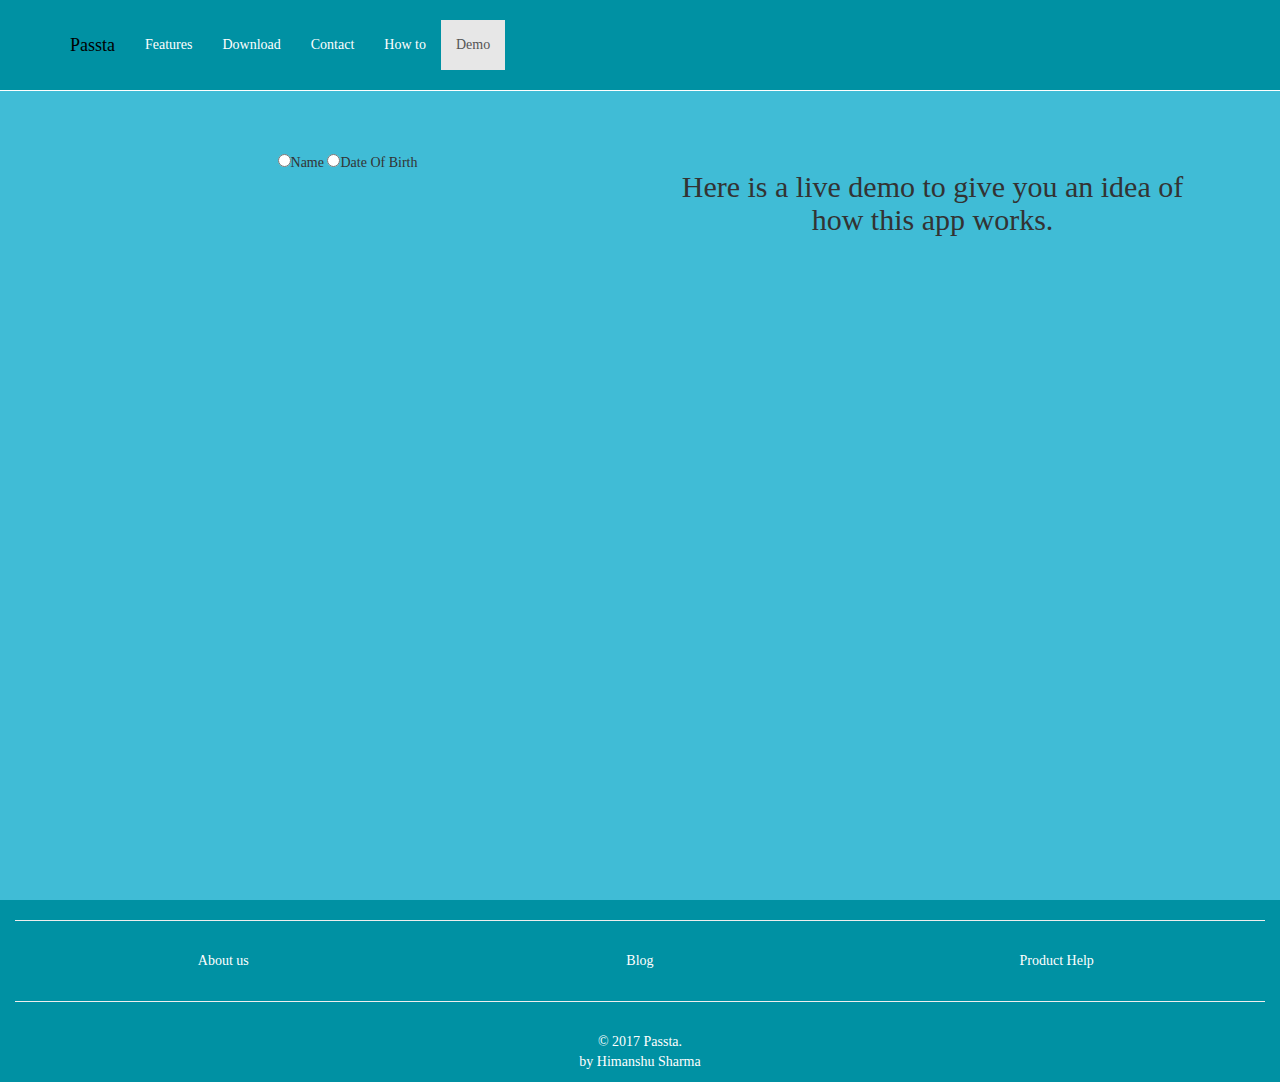
<file: demo/index.html>
<!DOCTYPE html>
<html lang="en">

<head>

    <meta charset="utf-8">
    <meta http-equiv="X-UA-Compatible" content="IE=edge">
    <meta name="viewport" content="width=device-width, initial-scale=1">
    <meta name="description" content="">
    <meta name="author" content="">

    <title>Passta - Secured Life</title>

    <!-- Bootstrap Core CSS -->
    <link href="https://PassGen.github.io/css/bootstrap.min.css" rel="stylesheet">

    <!-- Custom CSS -->
    <link href="https://PassGen.github.io/css/scrolling-nav.css" rel="stylesheet">

    <!-- HTML5 Shim and Respond.js IE8 support of HTML5 elements and media queries -->
    <!-- WARNING: Respond.js doesn't work if you view the page via file:// -->
    <!--[if lt IE 9]>
        <script src="https://oss.maxcdn.com/libs/html5shiv/3.7.0/html5shiv.js"></script>
        <script src="https://oss.maxcdn.com/libs/respond.js/1.4.2/respond.min.js"></script>
    <![endif]-->

</head>

<!-- The #page-top ID is part of the scrolling feature - the data-spy and data-target are part of the built-in Bootstrap scrollspy function -->

<body id="page-top" data-spy="scroll" data-target=".navbar-fixed-top">

    <!-- Navigation -->
    <nav class="navbar navbar-default navbar-fixed-top" role="navigation">
        <div class="container">
            <div class="navbar-header page-scroll">
                <button type="button" class="navbar-toggle" data-toggle="collapse" data-target=".navbar-ex1-collapse">
                    <span class="sr-only">Toggle navigation</span>
                    <span class="icon-bar"></span>
                    <span class="icon-bar"></span>
                    <span class="icon-bar"></span>
                </button>
                <a class="navbar-brand page-scroll" href="https://passgen.github.io">Passta</a>
            </div>

            <!-- Collect the nav links, forms, and other content for toggling -->
            <div class="collapse navbar-collapse navbar-ex1-collapse">
                <ul class="nav navbar-nav">
                    <!-- Hidden li included to remove active class from about link when scrolled up past about section -->
                    <li class="hidden">
                        <a class="page-scroll" href="https://passgen.github.io/#page-top"></a>
                    </li>
			<li>
                        <a class="" href="https://passgen.github.io/#services1">Features</a>
                    </li>
			
			<li class="hidden">
                        <a class="page-scroll" href="#page2"></a>
                    </li>
			<li class="hidden">
                        <a class="page-scroll" href="#page3"></a>
                    </li>
                    <li>
                        <a class="" href="https://passgen.github.io/download">Download</a>
                    </li>
			<li>
                        <a class="" href="/contact">Contact</a>
                    </li>
			<li>
                            <a class="page-scroll" href="/how to">How to</a>
                        </li>
			<li class="active">
                            <a class="page-scroll" href="#page1">Demo</a>
                        </li>
                </ul>
            </div>
            <!-- /.navbar-collapse -->
        </div>
        <!-- /.container -->
    </nav>

   
	<!-- Demo Section -->
      <section id="page1" class="page1-section">
            <div class="container">
                <div class="row">
           
                        <div class="col-sm-6">
				
				<div>
                            <script>
                                
                                var choice;
        var page = -1;
        var input;
        var password = [];
        var hindi = ["Shek", "Shudo", "Shute", "Shuch", "Shupa", "Shunche", "Shunsaa", "Shunaad", "Shunnoa", "Dass",
            "Gyar", "Bara", "Terah", "Choda", "Pandra", "Solah", "Satra", "Adhar", "Unees", "Bees",
            "Ikkis", "Bayis", "Teyee", "Chaubi", "Pachi", "Chabbi", "Satayi", "Adhai", "Unati", "Tees",
            "Ikati", "Battis", "Tentis", "Chaunti", "Penti", "Chati", "Senti", "Adti", "Untalis", "Chaali",
            "Ektali", "Byali", "Tenta", "Chaun", "Penta", "Chiya", "Santa", "Arta", "Uncha", "Pacha",
            "Ikyav", "Bavan", "Trip", "Chau", "Pacha", "Chapp", "Sata", "Adha", "Unsad", "Saad",
            "Iksad", "Baas", "Tirsa", "Chaun", "Pesad", "Chiyas", "Arasad", "Unhat", "aDatar", "Satar",
            "Ikhat", "Bahat", "Tihat", "Chauha", "Pachhat", "Chihat", "Sathat", "Adhat", "Unassi", "Assi",
            "ikYas", "baYas", "tiRas", "chAur", "pacH", "chi1", "Yas", "saTTa", "Adhasi", "Navas", "Nabbe",
            "IkYa", "banVe", "tIran", "chaUra", "paCHan", "ChiYan", "SaTan", "AdhAv", "ninyA", "Eksaw"];
        var newStuff = ["Shun", "eK", "Do", "Tee", "chaA", "PaA", "CHe", "SaA", "Aad", "noA"];
        function name_input() {
            document.getElementById("next_button").style = "display:visible";
            document.getElementById("first").innerHTML = document.getElementById("1_a").innerHTML;
            choice = 1;
        }
        function date_input() {
            document.getElementById("next_button").style = "display:visible";
            document.getElementById("first").innerHTML = document.getElementById("1_b").innerHTML;
            choice = 2;
        }
        function next() {
            document.getElementById("next_button").style = "display:none";
            ++page;
            if (page == 0) {
                switch (choice) {
                    case 1: input = [document.getElementById("input_1").value, document.getElementById("input_2").value];
                        break;
                    case 2: input = [document.getElementById("input_1").value, document.getElementById("input_2").value, document.getElementById("input_3").value];
                        break;
                    default: alert("ehdafuq");
                }
                document.getElementById("first").innerHTML = document.getElementById("2").innerHTML;
                document.getElementById("input_string").innerHTML = input[page];
            }
            else
                if ((choice == 1 && page == 2) || (choice == 2 && page == 3)) {
                    document.getElementById("first").innerHTML = document.getElementById("3").innerHTML;
                    var output = "";
                    for (var i = 0; i < page; ++i) {
                        output += password[i];
                    }
                    document.getElementById("password").innerHTML = output;
                }
                else {
                    document.getElementById("first").innerHTML = document.getElementById("2").innerHTML;
                    document.getElementById("input_string").innerHTML = input[page];
                }
        }
        function convert(c) {
            document.getElementById("next_button").style = "display:visible";
            var sum = 0;
            if (choice == 1 && page == 0) {
                for (var i = 0; i < input[0].length; ++i) {
                    sum += input[0].charCodeAt(i) + 13;
                }
            }
            else
                if (choice == 1 && page == 1) {
                    for (var i = 0; i < input[1].length; ++i) {
                        sum += input[1].charCodeAt(i) + 5;
                    }
                }
                else
                    if (choice == 2) {
                        sum += parseInt(input[page]);
                    }
                    else {
                        alert("Choice " + choice + " page " + page);
                    }
            if (c == -1) {
                if (sum > 0 && sum <= 100) {
                    password[page] = hindi[sum - 1];
                    document.getElementById("output_string").innerHTML = hindi[sum - 1];
                }
                else {
                    var thousand, hundred, ten, unit;
                    thousand = Math.floor(sum / 1000);
                    hundred = Math.floor((sum - thousand * 1000) / 100);
                    ten = Math.floor((sum - (thousand * 1000 + hundred * 100)) / 10);
                    unit = Math.floor((sum - (thousand * 1000 + hundred * 100 + ten * 10)));
                    password[page] = newStuff[ten] + newStuff[unit];
                    alert(sum);
                    alert(thousand);
                    alert(hundred);
                    alert(ten);
                    alert(unit);
                    document.getElementById("output_string").innerHTML = newStuff[ten] + newStuff[unit];
                }
            }
            else {
                password[page] = sum.toString(c);
                document.getElementById("output_string").innerHTML = sum.toString(c);
            }
        }
                                
                            </script>
                            <div id="first">
                                <input id="type_name" name="type" type="radio" onclick="name_input();">Name
                                <input id="type_date" name="type" type="radio" onclick="date_input();" />Date Of Birth
                            </div>
                            <div id="1_a" style="display:none">
                                Enter First Name : 
                                <input id="input_1" type="text" />
                                <br> Enter Second Name : 
                                <input id="input_2" type="text" />
                                <br>
                            </div>
                            <div id="1_b" style="display:none">
                                Enter Day : 
                                <input id="input_1" type="text" />
                                <br> Enter Month : 
                                <input id="input_2" type="text" />
                                <br> Enter Year : 
                                <input id="input_3" type="text" />
                            </div>
                            <div id="2" style="display:none">
                                <p id="input_string"></p>
                                Binary 
                                <input id="input_1" name="input2" type="radio" onclick="convert(2);" />
                                <br> Octal 
                                <input id="input_2" name="input2" type="radio" onclick="convert(8);" />
                                <br> Hex 
                                <input id="input_3" name="input2" type="radio" onclick="convert(16);" />
                                <br> "SPECIAL OOOOOH" 
                                <input id="input_3" name="input2" type="radio" onclick="convert(-1);" />
                                <br>
                                <p id="output_string"></p>
                            </div>
                            <div id="3" style="display:none">
                                Your Password Is :
                                <br>
                                <p id="password"></p>
                            </div>
                            <div id="next_button" style="display:none">
                                <input id="next" type="button" value="Next" onclick="next();" />
                            </div>
                        </div>
                    </div>
			
			<div class="col-sm-6">
			<h2>Here is a live demo to give you an idea of how this app works.</h2>
			</div>
                </div> 
            </div>
        </section>
	
	
	
	
<div class="container-fluid text-center footer">
    <hr />
  <div class="row">
    <div class="col-lg-12">
      <div class="col-md-4">
        <ul class="nav nav-pills nav-stacked">
          <li><a href="https://passgen.github.io/contact/">About us</a></li>
        </ul>
      </div>
     <div class="col-md-4">
        <ul class="nav nav-pills nav-stacked">
          <li><a href="#">Blog</a></li>
        </ul>  
      </div>
    <!--  <div class="col-md-3">
        <ul class="nav nav-pills nav-stacked">
          <li><a href="#">Web analytics</a></li>  
          <li><a href="#">Presentations</a></li>          
        </ul> 
      </div> -->
      <div class="col-md-4">
        <ul class="nav nav-pills nav-stacked">
          <li><a href="#">Product Help</a></li>
        </ul>
      </div>  
    </div>
  </div>
  <hr>
    <div class="row">
        <div class="col-lg-12">
            <ul class="nav nav-pills nav-justified">
                <li><a href="/">© 2017 Passta.<br>by Himanshu Sharma</a></li>
               <!-- <li><a href="#">Terms of Service</a></li>
                <li><a href="#">Privacy</a></li> -->
            </ul>
        </div>
    </div>
</div>
	

	
	
	
    <!-- jQuery -->
    <script src="https://PassGen.github.io/js/jquery.js"></script>

    <!-- Bootstrap Core JavaScript -->
    <script src="https://PassGen.github.io/js/bootstrap.min.js"></script>

    <!-- Scrolling Nav JavaScript -->
    <script src="https://PassGen.github.io/js/jquery.easing.min.js"></script>
    <script src="https://PassGen.github.io/js/scrolling-nav.js"></script>

</body>

</html>
</file>
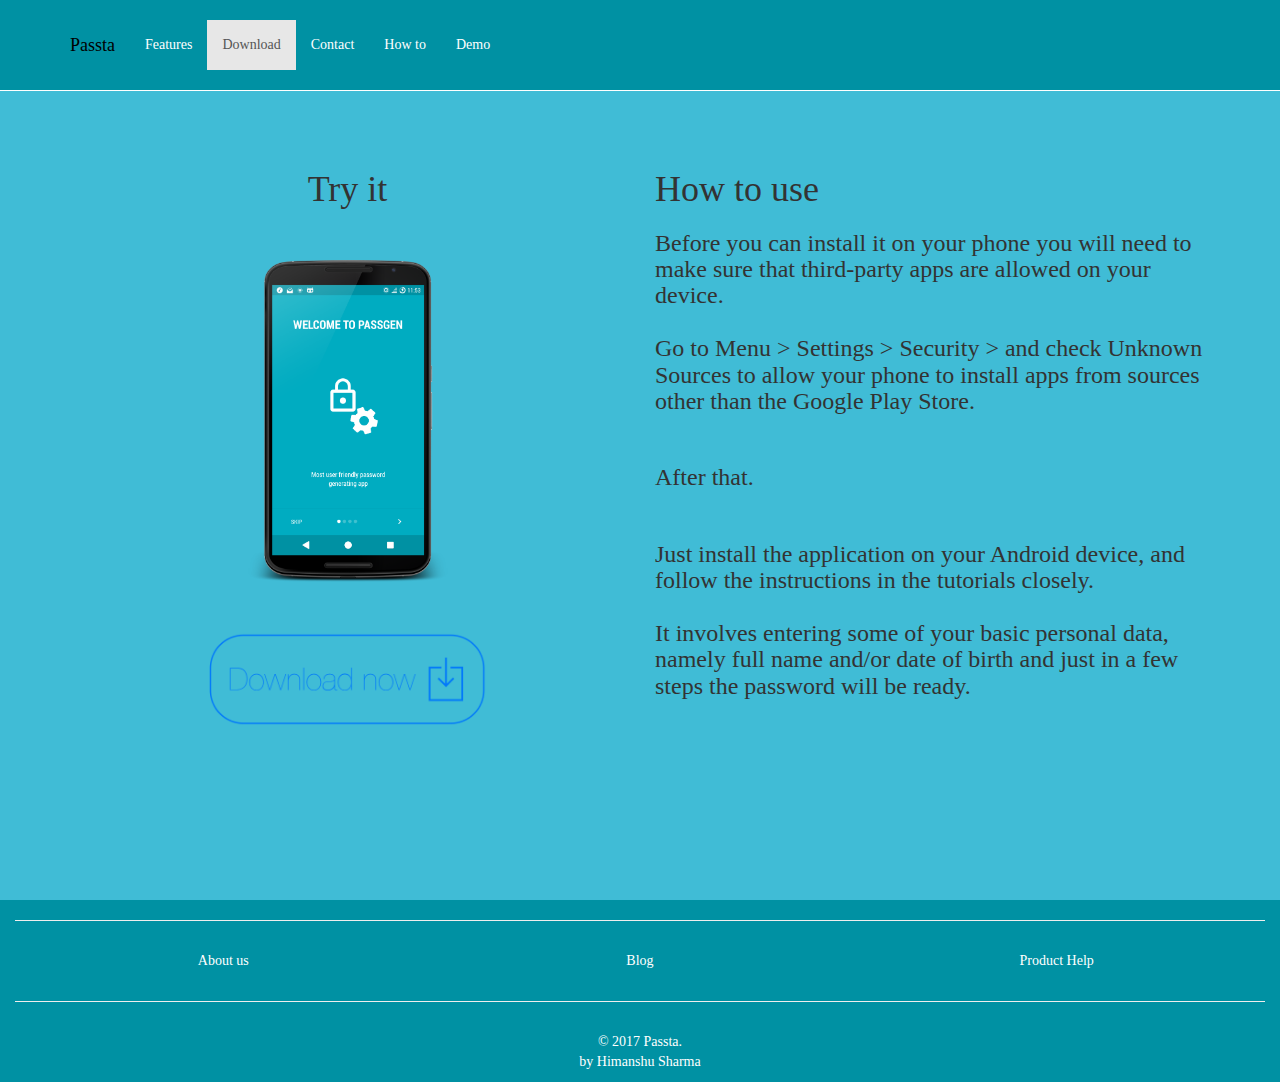
<file: download/index.html>
<!DOCTYPE html>
<html lang="en">

<head>

    <meta charset="utf-8">
    <meta http-equiv="X-UA-Compatible" content="IE=edge">
    <meta name="viewport" content="width=device-width, initial-scale=1">
    <meta name="description" content="">
    <meta name="author" content="">

    <title>Passta - Secured Life</title>

    <!-- Bootstrap Core CSS -->
    <link href="https://PassGen.github.io/css/bootstrap.min.css" rel="stylesheet">

    <!-- Custom CSS -->
    <link href="https://PassGen.github.io/css/scrolling-nav.css" rel="stylesheet">

    <!-- HTML5 Shim and Respond.js IE8 support of HTML5 elements and media queries -->
    <!-- WARNING: Respond.js doesn't work if you view the page via file:// -->
    <!--[if lt IE 9]>
        <script src="https://oss.maxcdn.com/libs/html5shiv/3.7.0/html5shiv.js"></script>
        <script src="https://oss.maxcdn.com/libs/respond.js/1.4.2/respond.min.js"></script>
    <![endif]-->

</head>

<!-- The #page-top ID is part of the scrolling feature - the data-spy and data-target are part of the built-in Bootstrap scrollspy function -->

<body id="page-top" data-spy="scroll" data-target=".navbar-fixed-top">

    <!-- Navigation -->
    <nav class="navbar navbar-default navbar-fixed-top" role="navigation">
        <div class="container">
            <div class="navbar-header page-scroll">
                <button type="button" class="navbar-toggle" data-toggle="collapse" data-target=".navbar-ex1-collapse">
                    <span class="sr-only">Toggle navigation</span>
                    <span class="icon-bar"></span>
                    <span class="icon-bar"></span>
                    <span class="icon-bar"></span>
                </button>
                <a class="navbar-brand page-scroll" href="https://passgen.github.io">Passta</a>
            </div>

            <!-- Collect the nav links, forms, and other content for toggling -->
            <div class="collapse navbar-collapse navbar-ex1-collapse">
                <ul class="nav navbar-nav">
                    <!-- Hidden li included to remove active class from about link when scrolled up past about section -->
                    <li class="hidden">
                        <a class="page-scroll" href="https://passgen.github.io/#page-top"></a>
                    </li>
			<li>
                        <a class="page-scroll" href="https://passgen.github.io/#services1">Features</a>
                    </li>
                    <li class="active">
                        <a class="page-scroll" href="/download">Download</a>
                    </li>
			<li>
                        <a class="page-scroll" href="/contact">Contact</a>
                    </li>
			<li>
                            <a class="page-scroll" href="/how to">How to</a>
                        </li>
			<li>
                            <a class="page-scroll" href="/demo">Demo</a>
                        </li>
                </ul>
            </div>
            <!-- /.navbar-collapse -->
        </div>
        <!-- /.container -->
    </nav>

   
	<!-- Download Section -->
 <section id="page1" class="intro-section">
        <div class="container">
            <div class="row">
               <div class="col-lg-6">
		       
                    <h1>Try it</h1>
		       <br><br>
			 <img src="https://passGen.github.io/passgen mobile.jpg" class="center-block img-responsive" width="200"/>
		       <br><br>
                  
			
			<a onclick="window.open('https://passGen.github.io')"> <img src="https://PassGen.github.io/images/Download-Now-site-new.png" width="300"> 
			</a>
		       </div>
		    <div class="col-lg-6 text-left">
			<h1>How to use</h1>
			    <h3>Before you can install it on your phone you will need to make sure that third-party apps are allowed on your device.
				    <br><br>
				    Go to Menu > Settings > Security > and check Unknown Sources to allow your phone to install apps from sources other than the Google Play Store.</h3>
			    <br>
			    <h3>After that.</h3>
			    <br>
			    <h3>Just install the application on your Android device, and follow the instructions in the tutorials closely.
				    <br><br>
				    It involves entering some of your basic personal data, namely full name and/or date of birth and just in a few steps the password will be ready.</h3>
                </div>
            </div>
		</div>
    </section>
	

	
<div class="container-fluid text-center footer">
    <hr />
  <div class="row">
    <div class="col-lg-12">
      <div class="col-md-4">
        <ul class="nav nav-pills nav-stacked">
          <li><a href="https://passgen.github.io/contact/">About us</a></li>
        </ul>
      </div>
     <div class="col-md-4">
        <ul class="nav nav-pills nav-stacked">
          <li><a href="#">Blog</a></li>
        </ul>  
      </div>
    <!--  <div class="col-md-3">
        <ul class="nav nav-pills nav-stacked">
          <li><a href="#">Web analytics</a></li>  
          <li><a href="#">Presentations</a></li>          
        </ul> 
      </div> -->
      <div class="col-md-4">
        <ul class="nav nav-pills nav-stacked">
          <li><a href="#">Product Help</a></li>
        </ul>
      </div>  
    </div>
  </div>
  <hr>
    <div class="row">
        <div class="col-lg-12">
            <ul class="nav nav-pills nav-justified">
                <li><a href="/">© 2017 Passta.<br>by Himanshu Sharma</a></li>
               <!-- <li><a href="#">Terms of Service</a></li>
                <li><a href="#">Privacy</a></li> -->
            </ul>
        </div>
    </div>
</div>
	
	

    <!-- jQuery -->
    <script src="https://PassGen.github.io/js/jquery.js"></script>

    <!-- Bootstrap Core JavaScript -->
    <script src="https://PassGen.github.io/js/bootstrap.min.js"></script>

    <!-- Scrolling Nav JavaScript -->
    <script src="https://PassGen.github.io/js/jquery.easing.min.js"></script>
    <script src="https://PassGen.github.io/js/scrolling-nav.js"></script>

</body>

</html>
</file>
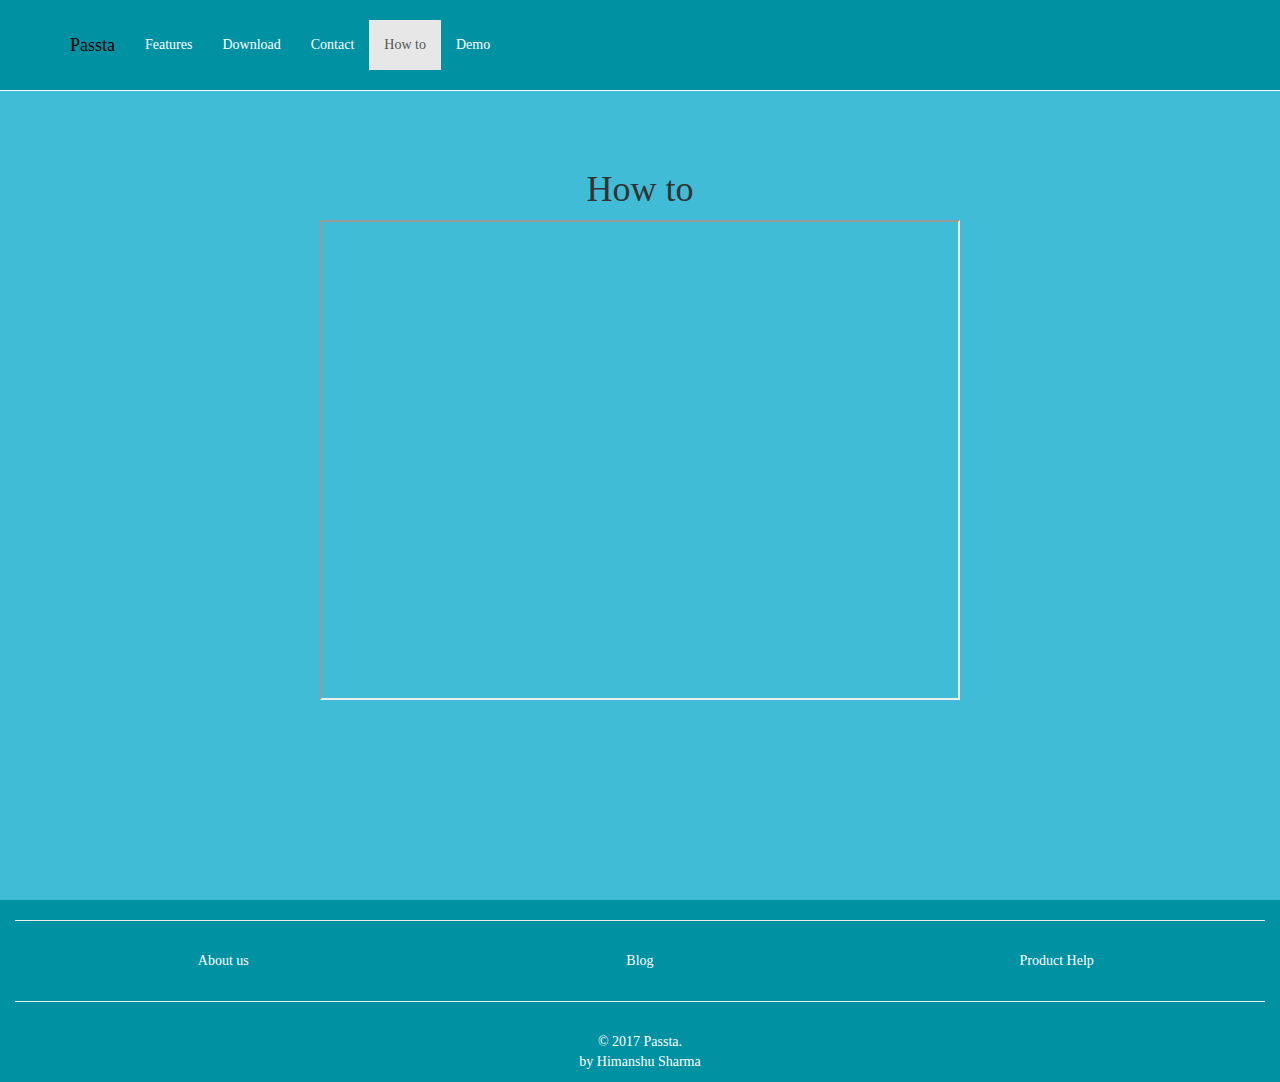
<file: how to/index.html>
<!DOCTYPE html>
<html lang="en">

<head>

    <meta charset="utf-8">
    <meta http-equiv="X-UA-Compatible" content="IE=edge">
    <meta name="viewport" content="width=device-width, initial-scale=1">
    <meta name="description" content="">
    <meta name="author" content="">

    <title>Passta - Secured Life</title>

    <!-- Bootstrap Core CSS -->
    <link href="https://PassGen.github.io/css/bootstrap.min.css" rel="stylesheet">

    <!-- Custom CSS -->
    <link href="https://PassGen.github.io/css/scrolling-nav.css" rel="stylesheet">

    <!-- HTML5 Shim and Respond.js IE8 support of HTML5 elements and media queries -->
    <!-- WARNING: Respond.js doesn't work if you view the page via file:// -->
    <!--[if lt IE 9]>
        <script src="https://oss.maxcdn.com/libs/html5shiv/3.7.0/html5shiv.js"></script>
        <script src="https://oss.maxcdn.com/libs/respond.js/1.4.2/respond.min.js"></script>
    <![endif]-->

</head>

<!-- The #page-top ID is part of the scrolling feature - the data-spy and data-target are part of the built-in Bootstrap scrollspy function -->

<body id="page-top" data-spy="scroll" data-target=".navbar-fixed-top">

    <!-- Navigation -->
    <nav class="navbar navbar-default navbar-fixed-top" role="navigation">
        <div class="container">
            <div class="navbar-header page-scroll">
                <button type="button" class="navbar-toggle" data-toggle="collapse" data-target=".navbar-ex1-collapse">
                    <span class="sr-only">Toggle navigation</span>
                    <span class="icon-bar"></span>
                    <span class="icon-bar"></span>
                    <span class="icon-bar"></span>
                </button>
                <a class="navbar-brand page-scroll" href="https://passgen.github.io">Passta</a>
            </div>

            <!-- Collect the nav links, forms, and other content for toggling -->
            <div class="collapse navbar-collapse navbar-ex1-collapse">
                <ul class="nav navbar-nav">
                    <!-- Hidden li included to remove active class from about link when scrolled up past about section -->
                    <li class="hidden">
                        <a class="page-scroll" href="https://passgen.github.io/#page-top"></a>
                    </li>
			<li>
                        <a class="page-scroll" href="https://passgen.github.io/#services1">Features</a>
                    </li>
                    <li>
                        <a class="page-scroll" href="/download">Download</a>
                    </li>
			<li>
                        <a class="page-scroll" href="/contact">Contact</a>
                    </li>
			<li class="active">
                            <a class="page-scroll" href="/how to">How to</a>
                        </li>
			
			<li>
                            <a class="page-scroll" href="/demo">Demo</a>
                        </li>
                </ul>
            </div>
            <!-- /.navbar-collapse -->
        </div>
        <!-- /.container -->
    </nav>

   
<!-- Contact Section -->
    <section id="contact1" class="page1-section">
        <div class="container">
            <div class="row">
                <div class="col-lg-12">
			<h1>How to</h1>
			<iframe src="https://drive.google.com/file/d/0B8F8-cxZmBOOM3ZBdkpFcVZQTFE/preview" width="640" height="480"></iframe>
                    </div>
		</div>
	    </div>
	
    </section>
	
	
	
	


	
<div class="container-fluid text-center footer">
    <hr />
  <div class="row">
    <div class="col-lg-12">
      <div class="col-md-4">
        <ul class="nav nav-pills nav-stacked">
          <li><a href="https://passgen.github.io/contact/">About us</a></li>
        </ul>
      </div>
     <div class="col-md-4">
        <ul class="nav nav-pills nav-stacked">
          <li><a href="#">Blog</a></li>
        </ul>  
      </div>
    <!--  <div class="col-md-3">
        <ul class="nav nav-pills nav-stacked">
          <li><a href="#">Web analytics</a></li>  
          <li><a href="#">Presentations</a></li>          
        </ul> 
      </div> -->
      <div class="col-md-4">
        <ul class="nav nav-pills nav-stacked">
          <li><a href="#">Product Help</a></li>
        </ul>
      </div>  
    </div>
  </div>
  <hr>
    <div class="row">
        <div class="col-lg-12">
            <ul class="nav nav-pills nav-justified">
                <li><a href="/">© 2017 Passta.<br>by Himanshu Sharma</a></li>
               <!-- <li><a href="#">Terms of Service</a></li>
                <li><a href="#">Privacy</a></li> -->
            </ul>
        </div>
    </div>
</div>
	
	

	
	
	
    <!-- jQuery -->
    <script src="https://PassGen.github.io/js/jquery.js"></script>

    <!-- Bootstrap Core JavaScript -->
    <script src="https://PassGen.github.io/js/bootstrap.min.js"></script>

    <!-- Scrolling Nav JavaScript -->
    <script src="https://PassGen.github.io/js/jquery.easing.min.js"></script>
    <script src="https://PassGen.github.io/js/scrolling-nav.js"></script>

</body>

</html>
</file>
